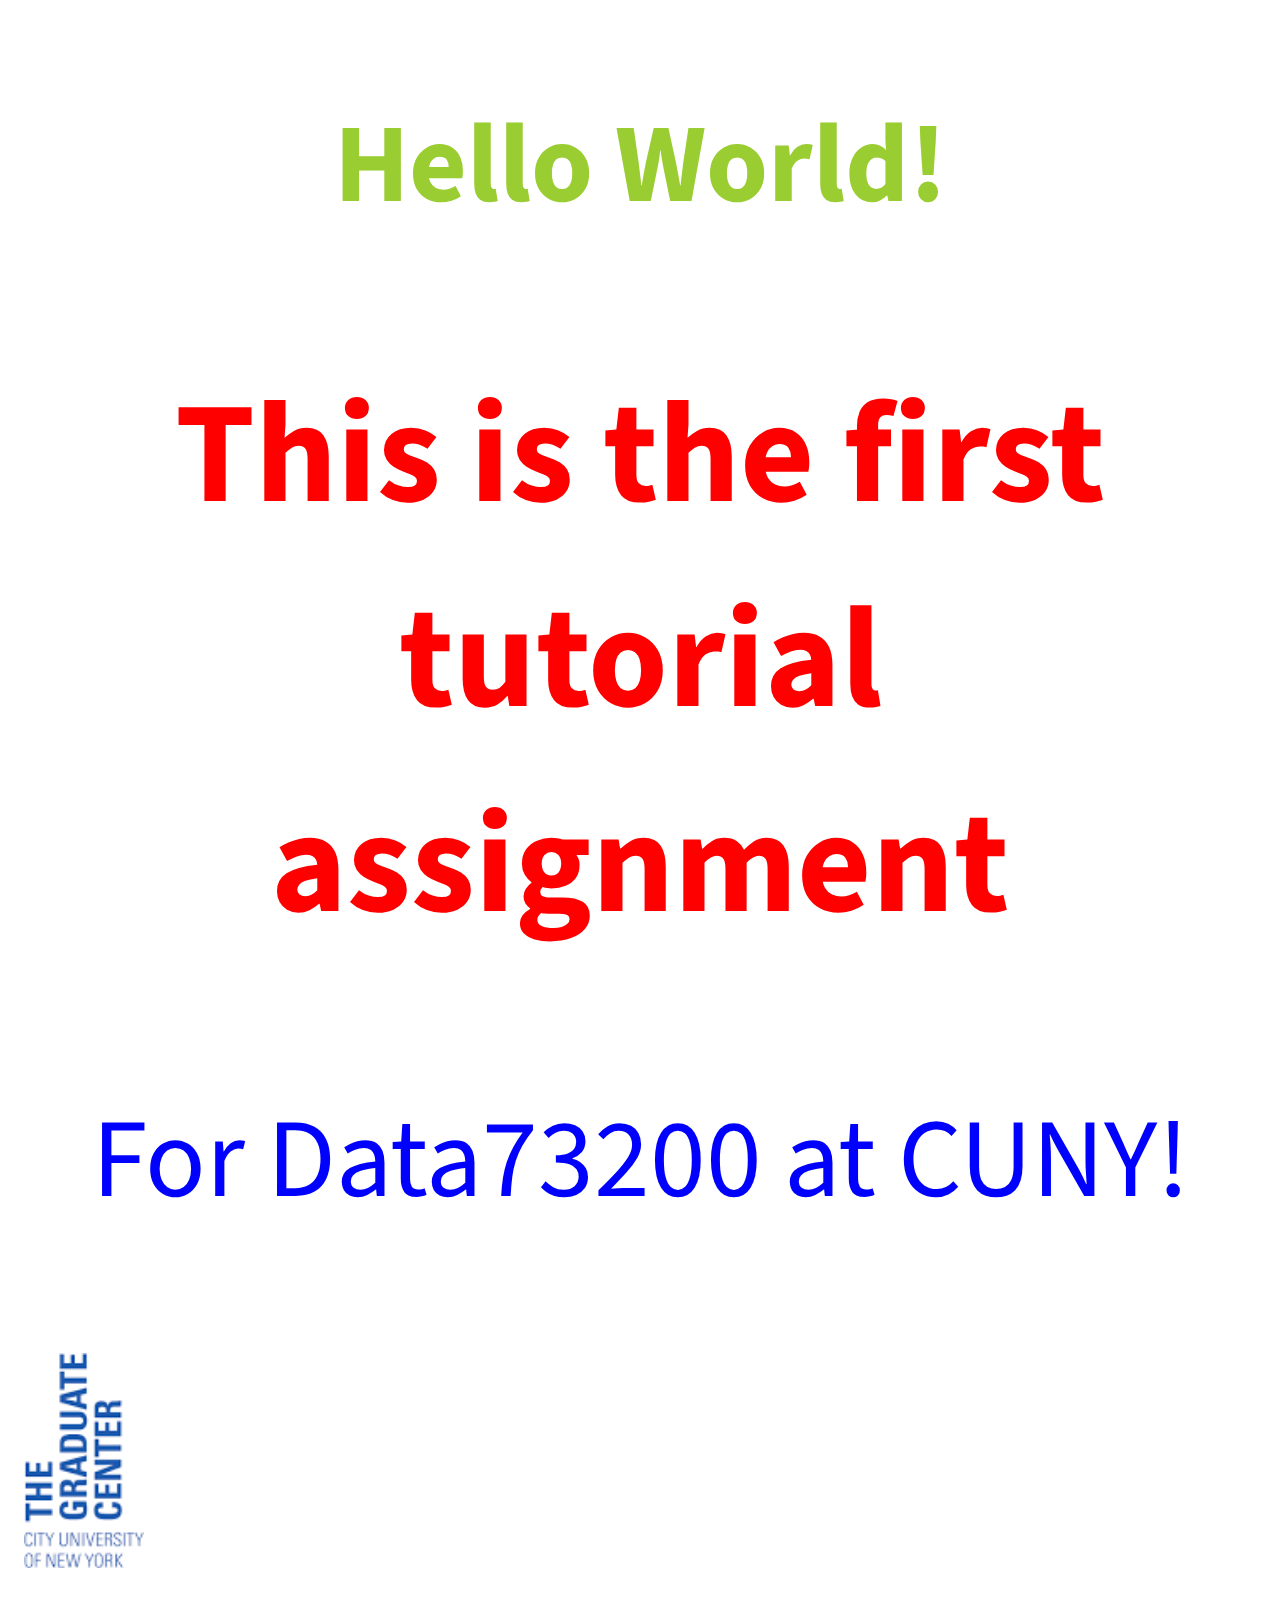
<file: 1_1_basic_html/index.html>
<!DOCTYPE html>
  <head>
    <meta charset="utf-8">
    <title>Interactive Data Visualization Tutorial</title>
    <link rel="stylesheet" href="https://fonts.googleapis.com/css?family=Source+Sans+Pro">
    <link rel="stylesheet" href="./style.css">
  </head>
  <body>
    <h1>Hello World!</h1>
    <h3>This is the first tutorial assignment </h3>
    <p>For Data73200 at CUNY! </p>
    <img src="[data-uri]" alt="CUNY Logo" 
    style="Width:120px;height:215px">
  </body>
</html>
</file>
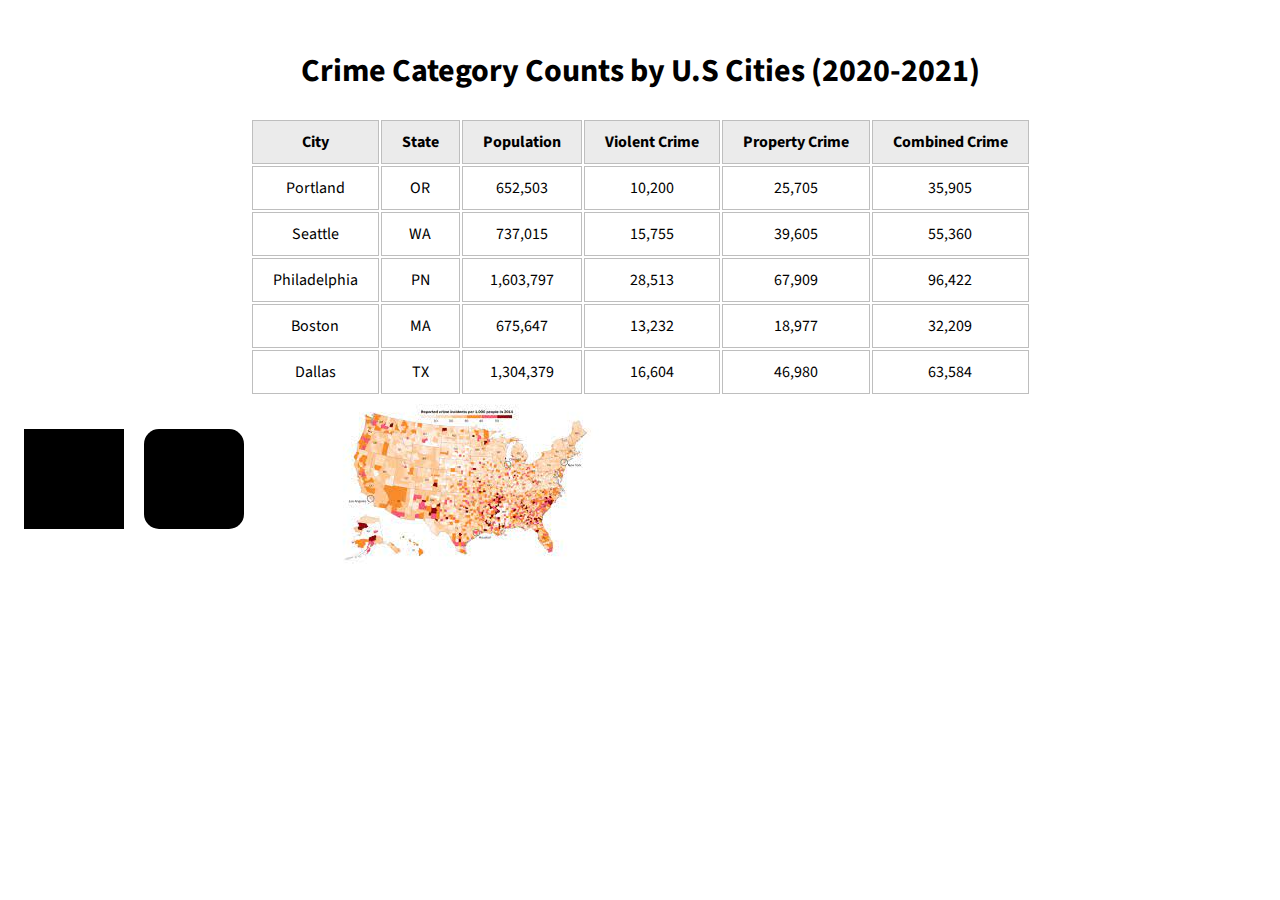
<file: 1_2_basic_html/index.html>
<!DOCTYPE html>
<head>
  <meta charset="utf-8">
  <title>Interactive Data Visualization Tutorial</title>
  <link rel="stylesheet" href="https://fonts.googleapis.com/css?family=Source+Sans+Pro">
  <link rel="stylesheet" href="./style.css">
</head>
<body>
  <h1>Crime Category Counts by U.S Cities (2020-2021)
  </h1>
  <table class="crime"> 
      <tr>
        <th>City</th>
        <th>State</th>
        <th>Population</th>
        <th>Violent Crime</th>
        <th>Property Crime</th>
        <th>Combined Crime</th>
      </tr>
        <tr>
          <td>Portland</td>
          <td>OR</td>
          <td>652,503 </td>
          <td>10,200</td>
          <td>25,705</td>
          <td>35,905</td>
        </tr>
        <tr>
          <td>Seattle</td>
          <td>WA</td>
          <td>737,015</td>
          <td>15,755</td>
          <td>39,605</td>
          <td>55,360</td>
        </tr>
        <tr>
          <td>Philadelphia</td>
          <td>PN</td>
          <td>1,603,797</td>
          <td>28,513</td>
          <td>67,909</td>
          <td>96,422</td>
        </tr>
        <tr>
          <td>Boston</td>
          <td>MA</td>
          <td>675,647</td>
          <td>13,232</td>
          <td>18,977</td>
          <td>32,209</td>
        <tr>
          <td>Dallas</td>
          <td>TX</td>
          <td>1,304,379</td>
          <td>16,604</td>
          <td>46,980</td>
          <td>63,584</td>
        </tr>
      </table>
      
  <svg>
    <rect x="120" height="100" width="100"
    rx="15" /> 
    <rect width="100" height="100"/> 
  </svg>
  <img src="[data-uri]" alt="Crime Across US" class="crime"> 
  
</body>
</html>
</file>
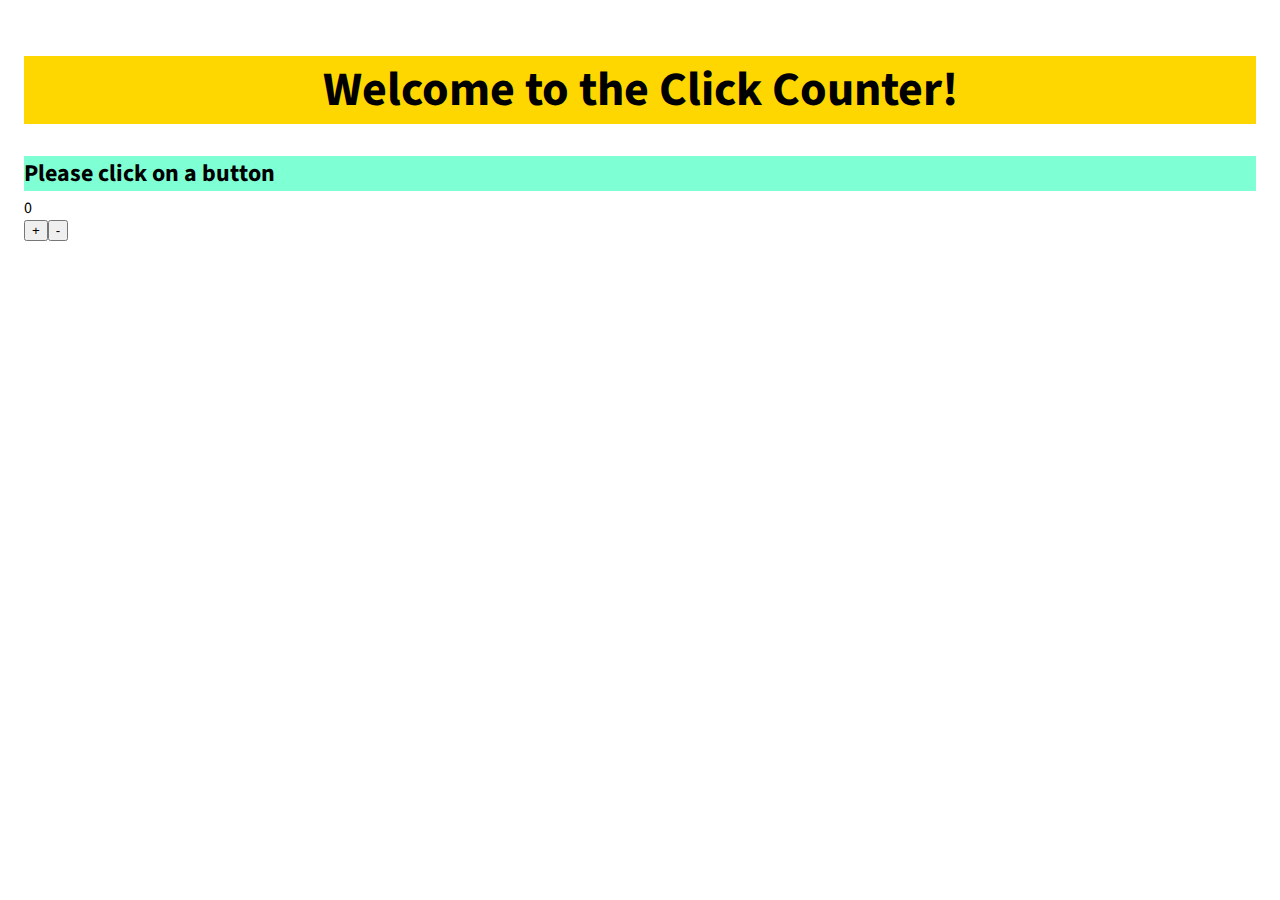
<file: 1_3_click_counter/index.html>
<!DOCTYPE html>
<head>
  <meta charset="utf-8">
  <title>Interactive Data Visualization Tutorial</title>
  <link rel="stylesheet" href="https://fonts.googleapis.com/css?family=Source+Sans+Pro">
  <link rel="stylesheet" type="text/css" href="./style.css">
</style>
</head>
<body>
  <h1>Welcome to the Click Counter!</h1>
  <h3>Please click on a button</h3>
<div id="clickbutton"> 
  <div id="number">0</div>
  <button id="increase">+</button><button id="decrease">-</button>
</div> 
  <script src="main.js"></script>
</body>
</html>
</file>
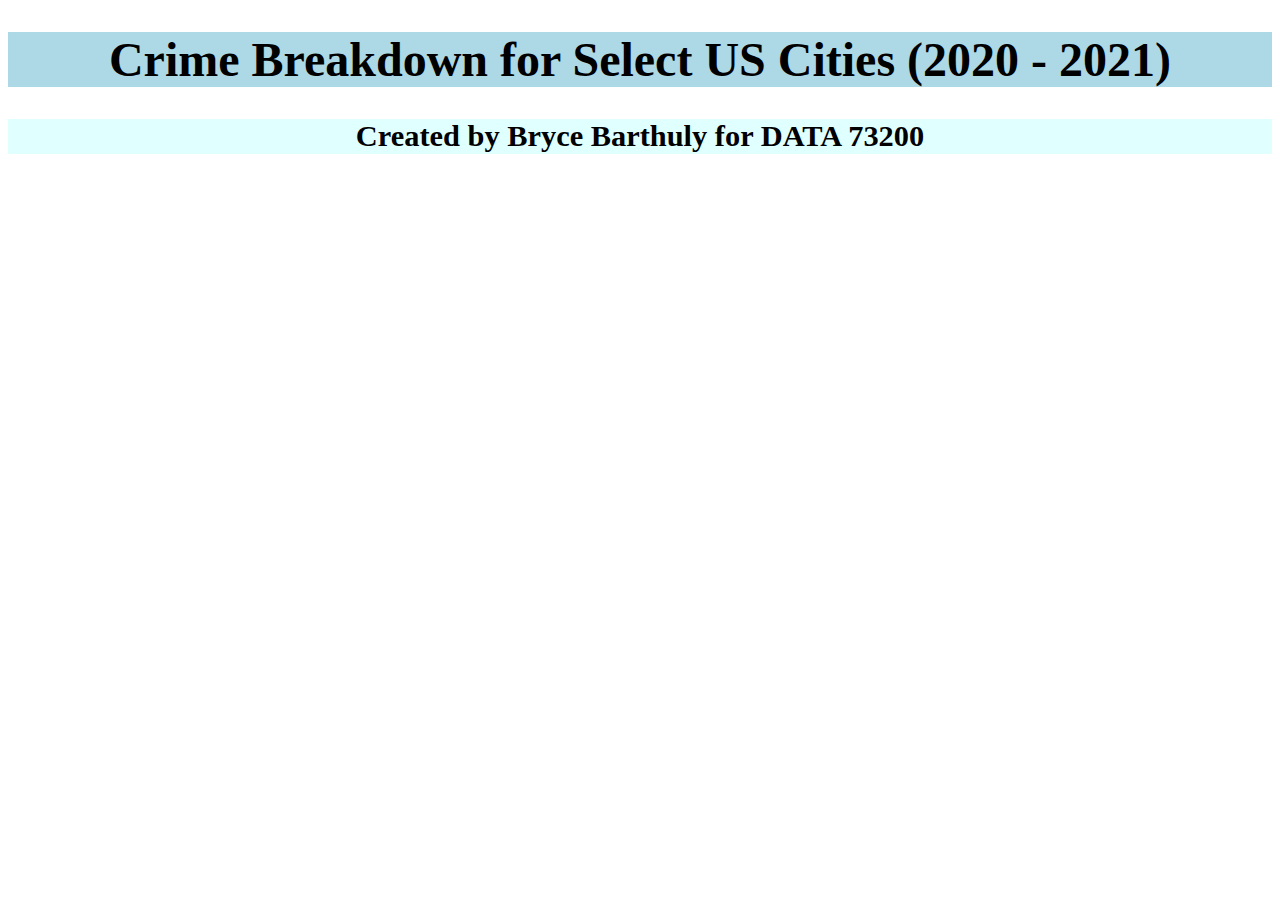
<file: 2_1_horizontal_barchart/index.html>
<!DOCTYPE html>
  <head>
    <meta charset="utf-8">
    <title>Interactive Data Visualization Tutorial</title>
    <link rel="stylesheet" href="./style.css">
    <link rel="stylesheet" href="https://fonts.googleapis.com/css?family=Source+Sans+Pro">
  </head>
  <body>
    <script src="https://d3js.org/d3.v3.min.js"></script>
    <h1>Crime Breakdown for Select US Cities (2020 - 2021)</h1>
    <h2>Created by Bryce Barthuly for DATA 73200</h2>
  </body>
<svg class="chart"></svg>
<script src="main.js"></script>
 <style>
  .chart .legend {
    fill: black;
    font: 12px Times; 
    text-anchor: start;
    font-size: 25px;
  }
  
  .chart text {
    fill: whitesmoke;
    font: 10px sans-serif;
    text-anchor: end;
    font-size:18px;
  }
  
  .chart .label {
    fill: black;
    font: 14px sans-serif;
    text-anchor: end;
    font-size:22px;
  }
  
  .bar:hover {
    fill: blue; 
  }
  
  .axis path,
  .axis line {
    fill: none;
    stroke: black; 
    shape-rendering: crispEdges;
  }
  </style> 
  </html>
</file>
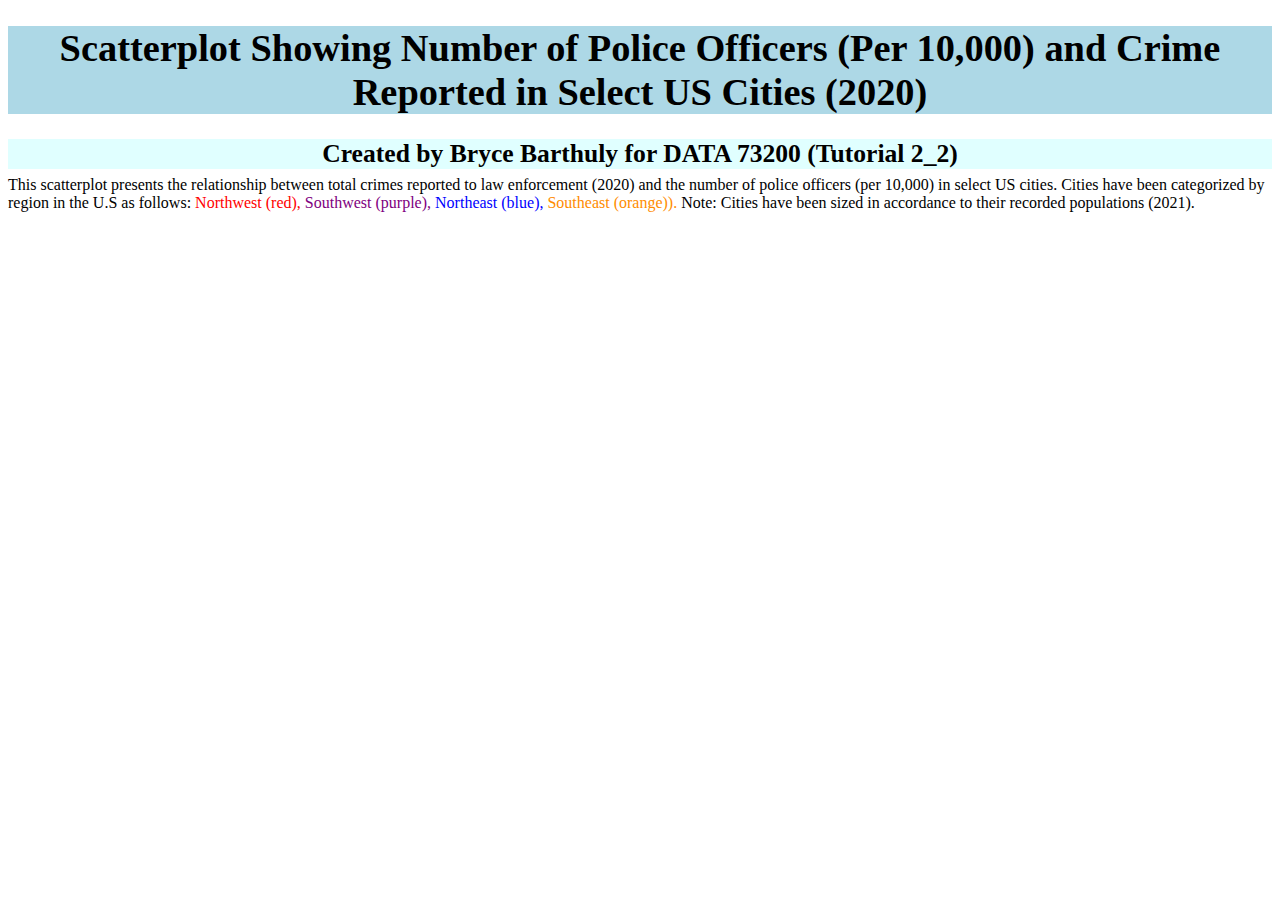
<file: 2_2_distributions/index.html>
<!DOCTYPE html>
<head>
  <meta charset="utf-8">
  <title>Interactive Data Visualization Tutorial 2_2</title>
  <link rel="stylesheet" href="https://fonts.googleapis.com/css?family=Source+Sans+Pro">
  <link rel="stylesheet" type="text/css" href="./style.css">
  <h1>Scatterplot Showing Number of Police Officers (Per 10,000) and Crime Reported in Select US Cities (2020)</h1>
  <h2>Created by Bryce Barthuly for DATA 73200 (Tutorial 2_2) </h2>
  </head>
    <script src="https://d3js.org/d3.v4.js"></script>
<script src="https://d3js.org/d3-scale-chromatic.v1.min.js"></script>

<div id="my_chart"></div>
<script src="main.js"></script>
<body> 
  <p1>This scatterplot presents the relationship between total crimes reported to law enforcement (2020) and the number of police officers (per 10,000) in select US cities. Cities have been categorized by region in the U.S as follows:</p1>
  <p2>Northwest (red),</p2>
  <p3>Southwest (purple),</p3>
  <p4>Northeast (blue),</p4>
  <p5>Southeast (orange)).</p5>
  <p6>Note: Cities have been sized in accordance to their recorded populations (2021).</p6>
  </body>
  </html>
</file>
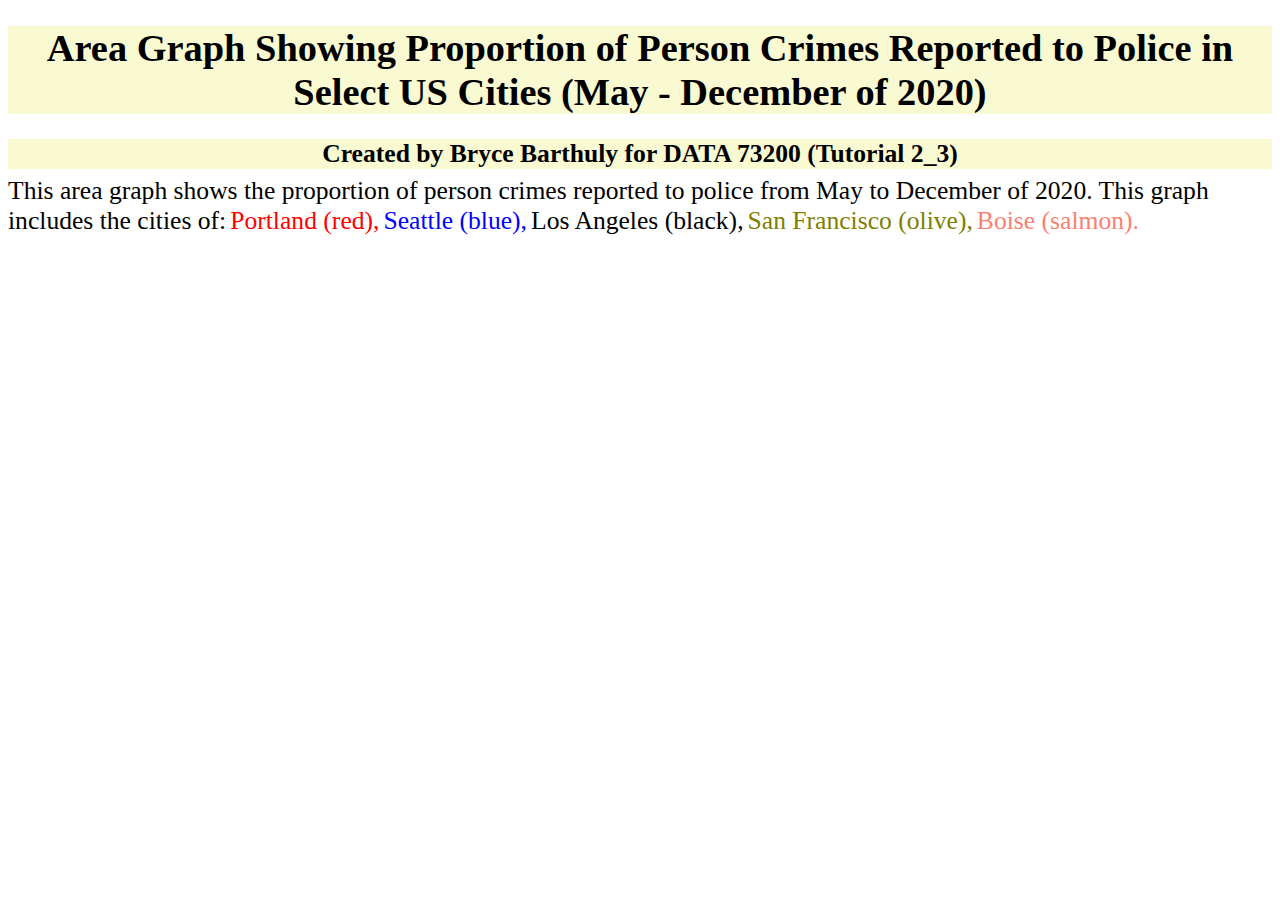
<file: 2_3_areachart/index.html>
<!DOCTYPE html>
<head>
  <meta charset="utf-8">
  <title>Interactive Data Visualization Tutorial 2_2</title>
  <link rel="stylesheet" href="https://fonts.googleapis.com/css?family=Source+Sans+Pro">
  <link rel="stylesheet" type="text/css" href="./style.css">
  <h1>Area Graph Showing Proportion of Person Crimes Reported to Police in Select US Cities (May - December of 2020)</h1>
  <h2>Created by Bryce Barthuly for DATA 73200 (Tutorial 2_3) </h2>
  </head>
    <script src="https://d3js.org/d3.v4.js"></script>
<body>
    <div class="graph"></div>
    <script src="main.js"></script>
    <p1>This area graph shows the proportion of person crimes reported to police from May to December of 2020. This graph includes the cities of:</p1> 
        <p2>Portland (red),</p2>
        <p3>Seattle (blue),</p3>
        <p4>Los Angeles (black),</p4>
        <p5>San Francisco (olive),</p5>
        <p6>Boise (salmon).</p6>
</body>
</html>
</file>
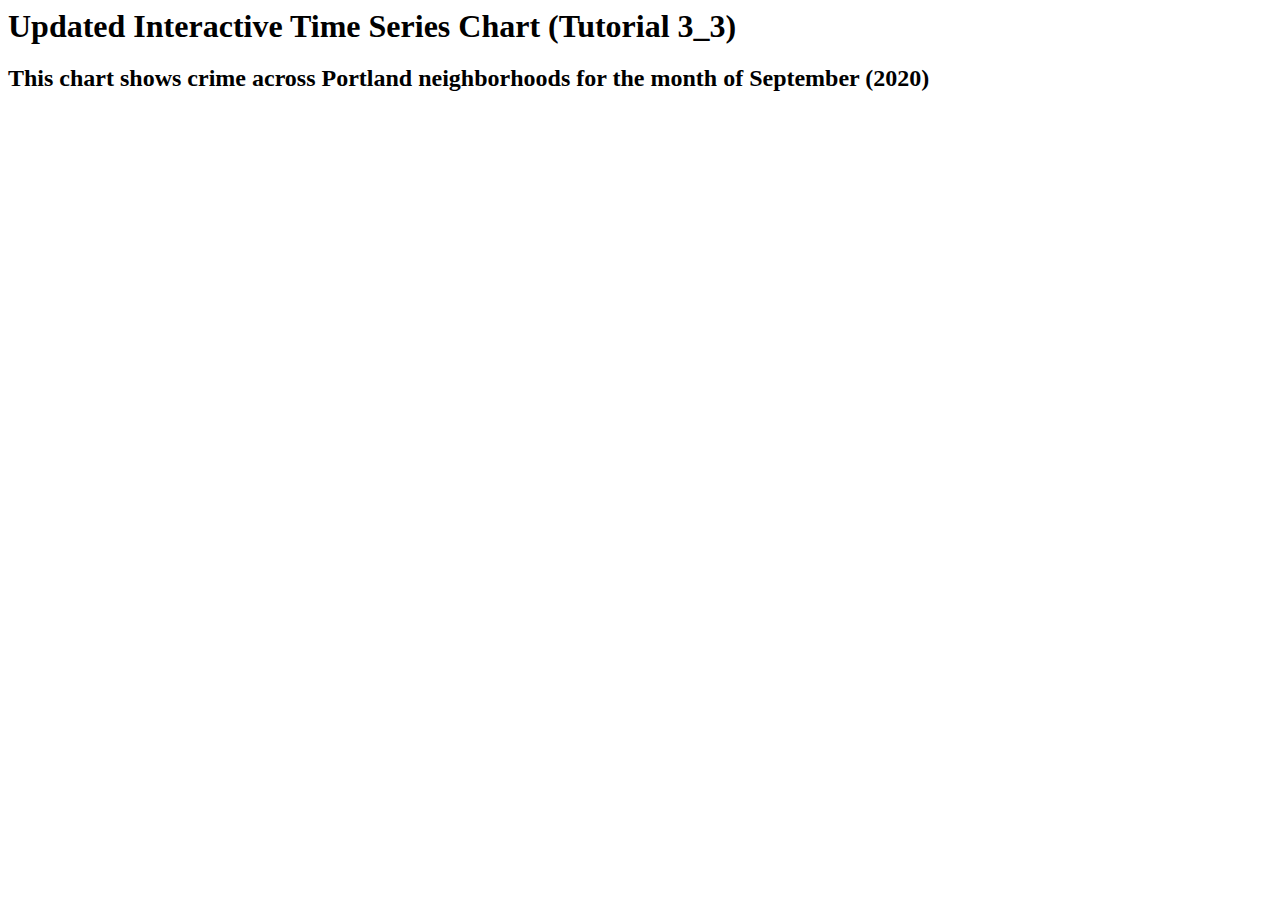
<file: 2_3_updated_time_series/index.html>
<!DOCTYPE html>
<head>
<meta charset="utf-8">
    <title>Interactive Data Visualization Updated Tutorial 3_3</title>
    <link rel="stylesheet" href="./style.css">
    <link rel="stylesheet" href="https://fonts.googleapis.com/css?family=Source+Sans+Pro">
    </head>
<body>
    <h1>Updated Interactive Time Series Chart (Tutorial 3_3)</h1>
    <h2>This chart shows crime across Portland neighborhoods for the month of September (2020) </h2>
    <div id="chart"></div>
    <script src="https://d3js.org/d3.v4.min.js"></script>
    <script src ="main.js"></script>
  </body>
</html>
</file>
<file: 1_1_basic_html/style.css>
body {
  font-family: "Source Sans Pro", sans-serif;
  font-size: 16px;
  padding: 1em;
}

h1 {
  font-size: 7em;
  color: yellowgreen;
  margin: 0.55em 0;
  text-align: center;
}

h3 {
  font-size: 9em;
  color: red;
  margin: 0.75em 0;
  text-align: center;
}

p {
  font-size: 7em;
  color: blue;
  text-align: center;
}
</file>
<file: 1_2_basic_html/style.css>
body {
  font-family: "Source Sans Pro", sans-serif;
  font-size: 16px;
  padding: 1em;
}

h1 {
  font-size: 2em;
  margin: 0.75em 0;
  text-align: center
}

h3 {
  font-size: 2em;
  margin: 0.25em 0;
}

p {
  font-size: 1em;
}

p{
  text-align:center;
}

.crime { 
  margin-left: auto;
  margin-right: auto;
  }

  td, th {
    border: 1px solid rgb(190,190,190);
    padding: 10px 20px;
  }
  th {
    background-color: rgb(235,235,235);
    text-align: center;
   }
  td {
    text-align: center;
  }
</file>
<file: 1_3_click_counter/style.css>
body {
  font-family: "Source Sans Pro", sans-serif;
  font-size: 16px;
  padding: 1em;
}

h1 {
  font-size: 3em;
  text-align: center;
  background-color: gold;
}

h3 {
  font-size: 1.5em;
  text-align: left;
  margin: 0.25em 0;
  background-color: aquamarine;
}

p {
  font-family: serif;
  font-size: 5em;
}

section {
  padding: 2em 0;
}
</file>
<file: 2_1_horizontal_barchart/style.css>
h1 {
  font-size: 3em;
  text-align: center;
  background-color: lightblue;
}

h2 {
  font-size: 1.9em;
  text-align: center;
  margin: 0.25em 0;
  background-color: lightcyan
</file>
<file: 2_2_distributions/style.css>
h1 {
    font-size: 2.4em;
    text-align: center;
    background-color: lightblue;
  }
  
  h2 {
    font-size: 1.6em;
    text-align: center;
    margin: 0.25em 0;
    background-color: lightcyan;
  }
  
  p1 { 
    font-size: 1em;
    color: black;
    text-align: center;
  }
  p2 { 
    font-size: 1em;
    color: red;
  }
  p3 { 
    font-size: 1em;
    color: purple;
  }
  p4 { 
    font-size: 1em;
    color: blue;
  }
  p5 { 
    font-size: 1em;
    color: darkorange;
  } 
  p6 { 
    font-size: 1em;
    color: black;
  }
</file>
<file: 2_3_areachart/style.css>
h1 {
  font-size: 2.4em;
  text-align: center;
  background-color: lightgoldenrodyellow;
}

h2 {
  font-size: 1.6em;
  text-align: center;
  margin: 0.25em 0;
  background-color: lightgoldenrodyellow;
}
p1 { 
  font-size:1.6em; 
  color:black;
}
p2 { 
  font-size:1.6em; 
  color:red; 
}
p3 { 
  font-size:1.6em;
  color:blue;
}
p4 { 
  font-size:1.6em;
  color:black
}
p5 { 
  font-size: 1.6em;
  color:olive;
}
p6 { 
  font-size:1.6em; 
  color:salmon;
}
.type-POR {
	fill: red;
}
.type-SEA {
	fill: blue;
}
.type-LA {
	fill: black;
}
.type-SF {
	fill: olive;
}
.type-BI {
	fill: salmon;
}
</file>
<file: 2_3_updated_time_series/style.css>
h1 { 
    font-size: 2.0em;
    text-align: left;
    margin: 0.25em 0;
    
  };
  h3 { 
    font-size: 1.4em;
    text-align: left;
    margin: 0.25em 0;
  }
</file>
